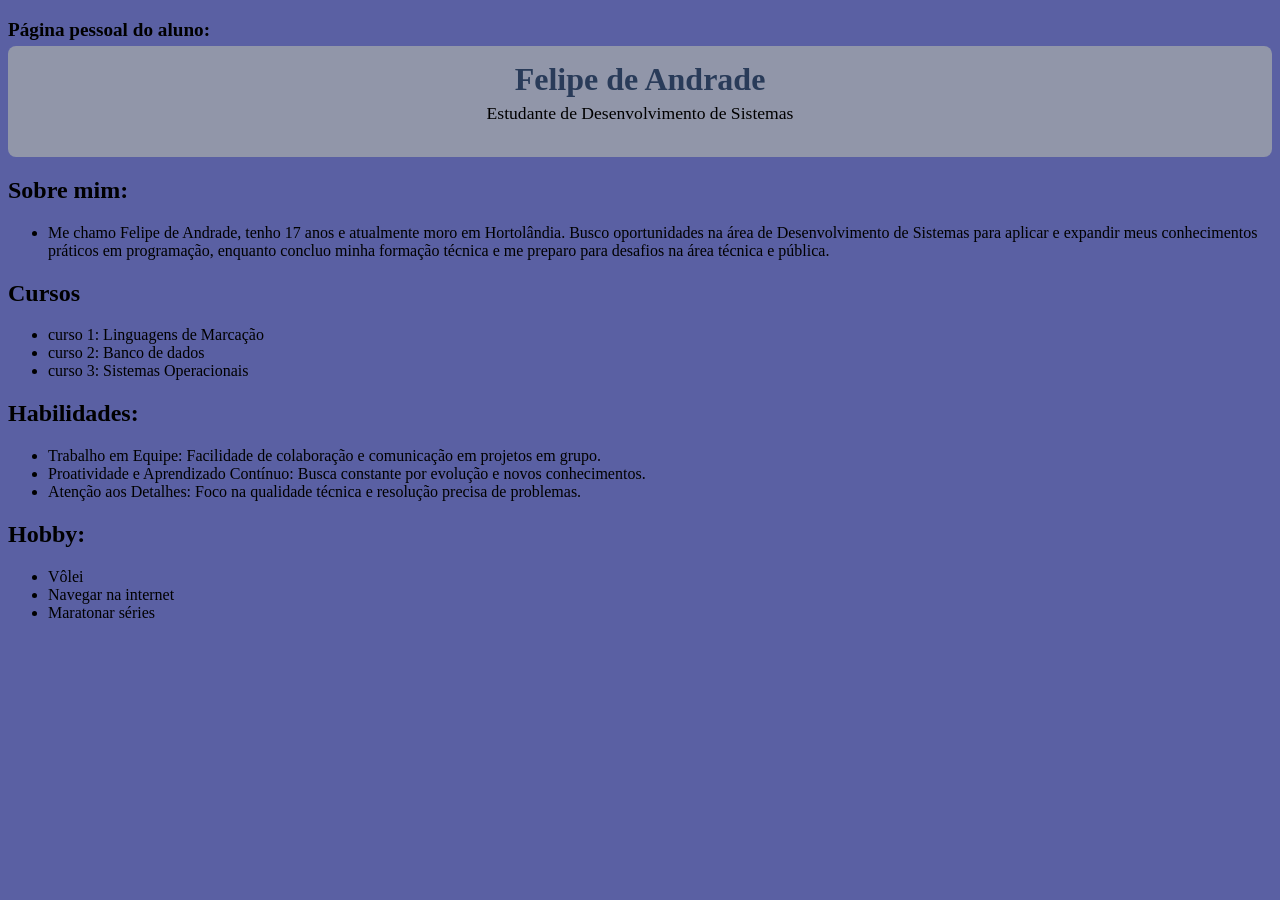
<file: index.html>
<!DOCTYPE html>
<html lang="pt-br">
<head>
    <meta charset="UTF-8">
    <meta name="viewport" content="width=device-width, initial-scale=1.0">
    <meta name="description" content="Olá mundo sem maldição!">
    <title>Bem-vindo á página pessoal</title>

</head>
<body style="background-color: rgb(90, 96, 163);">

    <p style="font-weight: bold; font-size: 1.2rem; margin-bottom: 5px;">Página pessoal do aluno:</p>

    <header style="background-color: rgb(145, 150, 169); text-align: center; padding: 15px; border-radius: 8px;">
        <h1 style="color: rgb(41, 59, 89); margin: 0;">Felipe de Andrade</h1>
        <p style="color: #000; font-size: 1.1rem; margin-top: 5px;">Estudante de Desenvolvimento de Sistemas</p>
    </header>

    <main>
        
        <section>
            <h2>Sobre mim:</h2>
            <ul>
                <li>Me chamo Felipe de Andrade, tenho 17 anos e atualmente moro em Hortolândia. Busco oportunidades na área de Desenvolvimento de Sistemas para aplicar e expandir meus conhecimentos práticos em programação, enquanto concluo minha formação técnica e me preparo para desafios na área técnica e pública.</li>
            </ul>
        </section>
        <section>
            <h2>Cursos</h2>
            <ul>
                <li>curso 1: Linguagens de Marcação</li>
                <li>curso 2: Banco de dados</li>
                <li>curso 3: Sistemas Operacionais</li>
            </ul>
        </section>

        <section>
            <h2>Habilidades:</h2>
            <ul>
                <li>Trabalho em Equipe: Facilidade de colaboração e comunicação em projetos em grupo.</li>
                <li>Proatividade e Aprendizado Contínuo: Busca constante por evolução e novos conhecimentos.</li>
                <li>Atenção aos Detalhes: Foco na qualidade técnica e resolução precisa de problemas.</li>
            </ul>
        </section>

        <section>
            <h2>Hobby:</h2>
            <ul>
                <li>Vôlei</li>
                <li>Navegar na internet</li>
                <li>Maratonar séries</li>
            </ul>
        </section>

    </main>

</body>
</html>
</file>
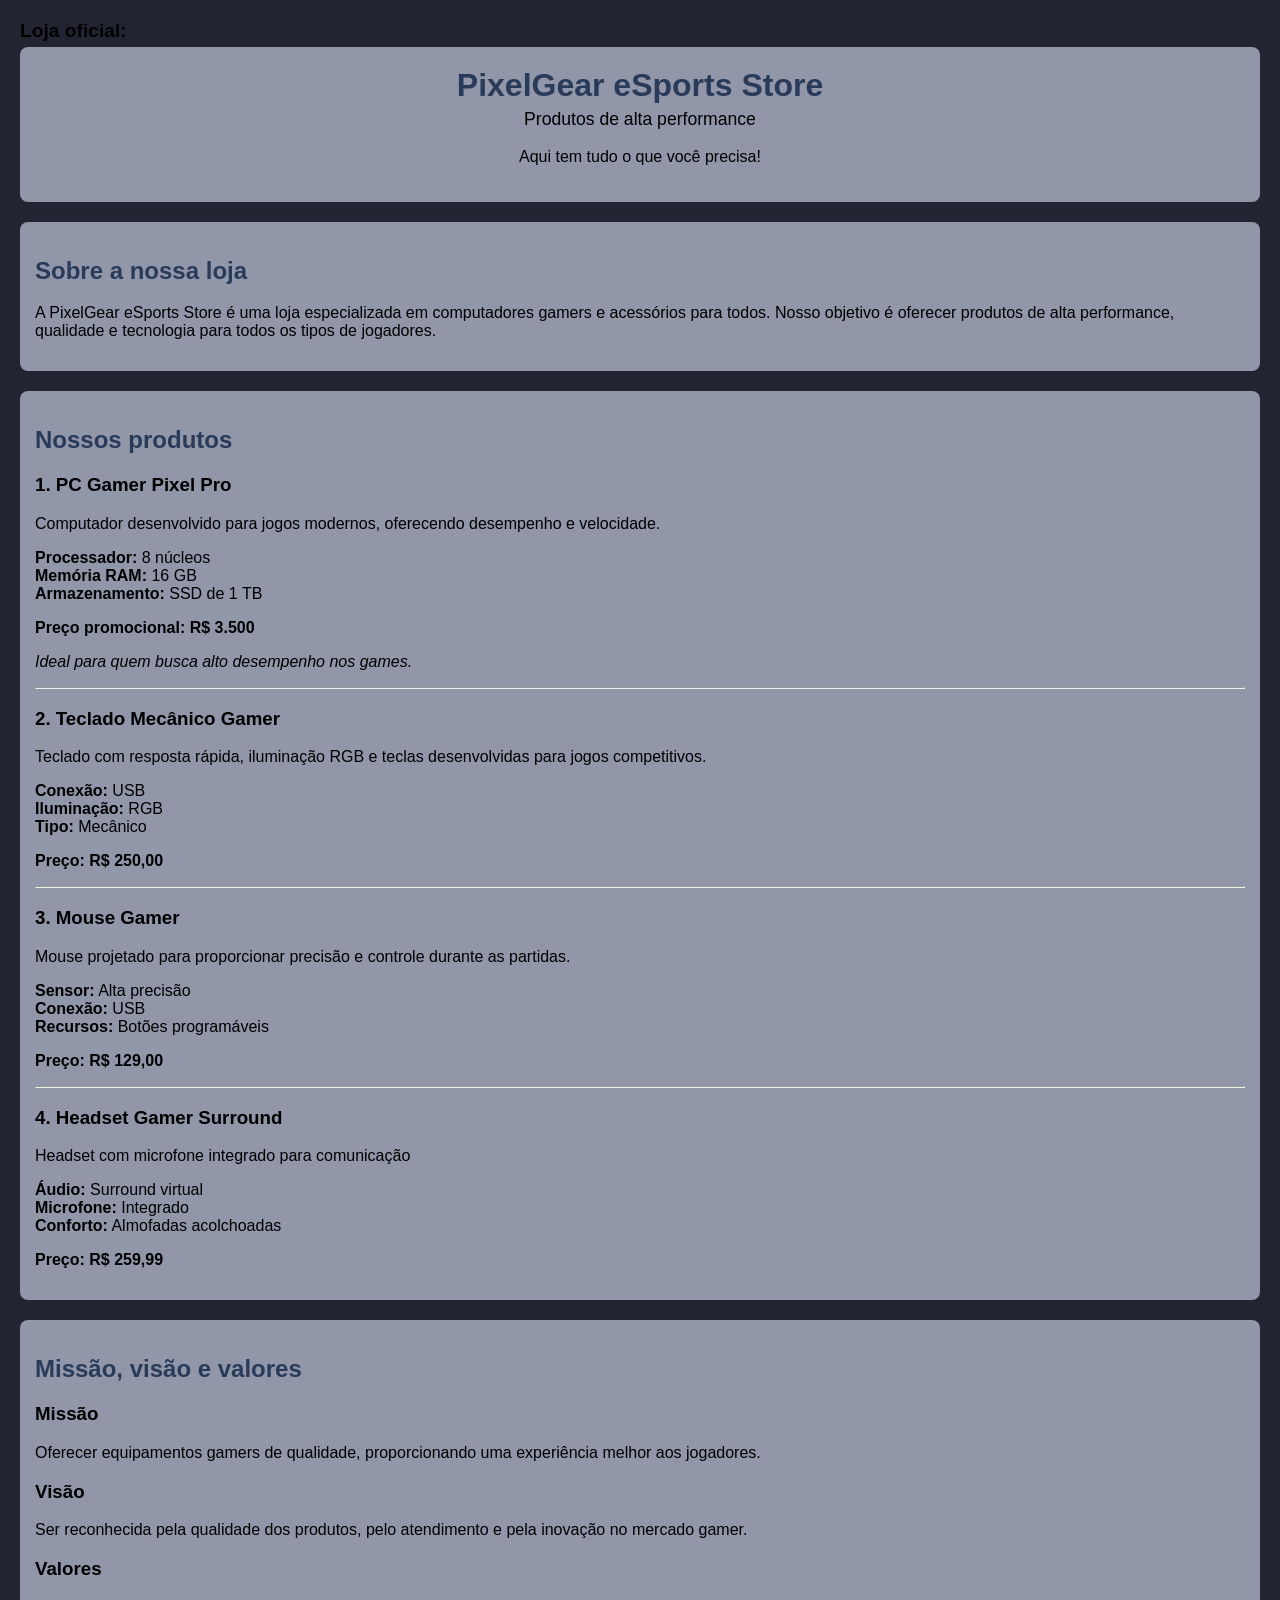
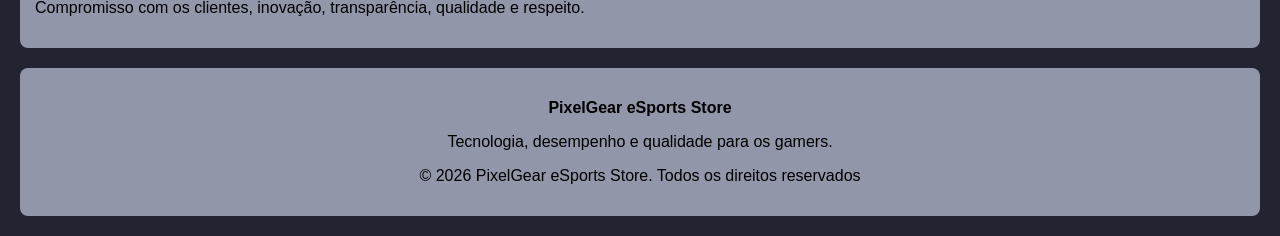
<file: S4_AT2_R4_LIMA_Hypertext/index.html>
<!DOCTYPE html>
<html lang="pt-br">
<head>
    <meta charset="UTF-8">
    <meta name="viewport" content="width=device-width, initial-scale=1.0">
    <meta name="description" content="PixelGear eSports Store: PCs gamers, periféricos e acessórios de alta performance.">
    <meta name="keywords" content="PC Gamer, teclado gamer, mouse gamer, headset, eSports">
    <meta name="author" content="PixelGear eSports Store">
    <title>PixelGear eSports Store | Loja Gamer</title>
</head>


<body style="background-color: rgb(34, 36, 50); font-family: Arial, sans-serif; color: #000; margin: 20px;">


    <p style="font-weight: bold; font-size: 1.2rem; margin-bottom: 5px;">
        Loja oficial:
    </p>
    <header style="background-color: rgb(145, 150, 169); text-align: center; padding: 20px; border-radius: 8px;">
        <h1 style="color: rgb(41, 59, 89); margin: 0;">
            PixelGear eSports Store
        </h1>
        <p style="color: #000; font-size: 1.1rem; margin-top: 5px;">
            Produtos de alta performance
        </p>
        <p>
            Aqui tem tudo o que você precisa!
        </p>

    </header>
    <main>

        <section style="background-color: rgb(145, 150, 169); padding: 15px; margin-top: 20px; border-radius: 8px;">
            <h2 style="color: rgb(41, 59, 89);">
                Sobre a nossa loja
            </h2>
            <p>
                A PixelGear eSports Store é uma loja especializada em computadores gamers e acessórios para todos. Nosso objetivo é oferecer produtos de alta performance, qualidade e tecnologia para todos os tipos de jogadores.
            </p>

        </section>
        <section style="background-color: rgb(145, 150, 169); padding: 15px; margin-top: 20px; border-radius: 8px;">
            <h2 style="color: rgb(41, 59, 89);">
                Nossos produtos
            </h2>

            <article>
                <h3>1. PC Gamer Pixel Pro</h3>
                <p>
                    Computador desenvolvido para jogos modernos, oferecendo desempenho e velocidade.
                </p>
                <p>
                    <strong>Processador:</strong> 8 núcleos
                    <br>
                    <strong>Memória RAM:</strong> 16 GB
                    <br>
                    <strong>Armazenamento:</strong> SSD de 1 TB
                </p>
                <p>
                    <strong>Preço promocional: R$ 3.500</strong>
                </p>
                <p>
                    <em>Ideal para quem busca alto desempenho nos games.</em>
                </p>
            </article>
            <hr>
            <article>

                <h3>2. Teclado Mecânico Gamer</h3>
                <p>
                    Teclado com resposta rápida, iluminação RGB
                    e teclas desenvolvidas para jogos competitivos.
                </p>
                <p>
                    <strong>Conexão:</strong> USB
                    <br>
                    <strong>Iluminação:</strong> RGB
                    <br>
                    <strong>Tipo:</strong> Mecânico
                </p>
                <p>
                    <strong>Preço: R$ 250,00</strong>
                </p>
            </article>
            <hr>
            <article>
                <h3>3. Mouse Gamer</h3>
            <p>
                Mouse projetado para proporcionar precisão e controle durante as partidas.
            </p>
            <p>
                <strong>Sensor:</strong> Alta precisão
                <br>
                <strong>Conexão:</strong> USB
                <br>
                <strong>Recursos:</strong> Botões programáveis
            </p>
            <p>
                <strong>Preço: R$ 129,00</strong>
            </p>
        </article>
        <hr>
        <article>
            <h3>4. Headset Gamer Surround</h3>
            <p>
            Headset com microfone integrado para comunicação
                </p>
                <p>
                <strong>Áudio:</strong> Surround virtual
                <br>
                <strong>Microfone:</strong> Integrado
                <br>
                <strong>Conforto:</strong> Almofadas acolchoadas
            </p>
            <p>
                <strong>Preço: R$ 259,99</strong>
            </p>
        </article>
    </section>
    <section style="background-color: rgb(145, 150, 169); padding: 15px; margin-top: 20px; border-radius: 8px;">
        <h2 style="color: rgb(41, 59, 89);">
            Missão, visão e valores
        </h2>
        <article>
            <h3>Missão</h3>
            <p>
                Oferecer equipamentos gamers de qualidade, proporcionando uma experiência melhor aos jogadores.
            </p>
            </article>
            <article>
            <h3>Visão</h3>
            <p>
                Ser reconhecida pela qualidade dos produtos, pelo atendimento e pela inovação no mercado gamer.
            </p>
        </article>
        <article>
            <h3>Valores</h3>
            <p>
                Compromisso com os clientes, inovação, transparência, qualidade e respeito.
            </p>
            </article>
        </section>
    </main>
    <footer style="background-color: rgb(145, 150, 169); text-align: center; padding: 15px; margin-top: 20px; border-radius: 8px;">
        <p>
            <strong>PixelGear eSports Store</strong>
        </p>
        <p>
        Tecnologia, desempenho e qualidade para os gamers.
        </p>
        <p>
        &copy; 2026 PixelGear eSports Store. Todos os direitos reservados
        </p>
    </footer>
</body>
</html>
</file>
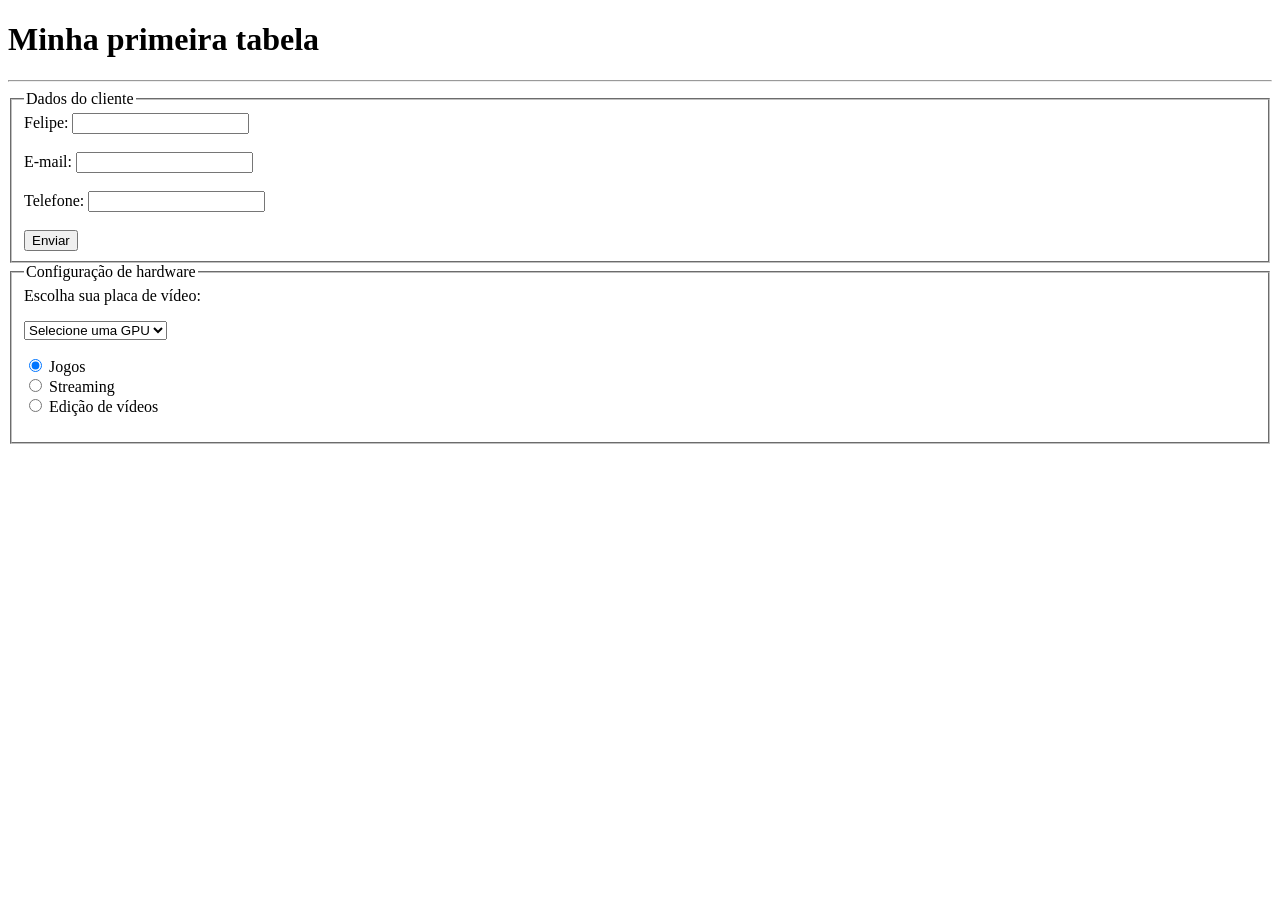
<file: Tabelas 2/index.html>
<!DOCTYPE html>
<html lang="en">
<head>
    <meta charset="UTF-8">
    <meta name="viewport" content="width=device-width, initial-scale=1.0">
    <title>Minha primeira tabela</title>
</head>
<body>

    <h1>Minha primeira tabela</h1>
    <hr>
    <!-- Fieldset: dados dos clientes -->
    <fieldset>
        <legend>Dados do cliente</legend>
        <form action="">
            <label for="nome">Felipe:</label>
            <input type="text" name="nome" id="nome">
            <br><br>
            <label for="email">E-mail:</label>
            <input type="email" name="email" id="email">
            <br><br>
            <label for="telefone">Telefone:</label>
            <input type="tel" name="telefone" id="telefone">
            <br><br>
            <input type="submit" value="Enviar">
        </form>
    </fieldset>
    <!-- Configuração de hardware -->
        <fieldset>
            <legend>Configuração de hardware</legend>

            <label for="gpu">Escolha sua placa de vídeo:</label>
            <p>
            <select name="gpu" id="gpu" required>
                <option value="">Selecione uma GPU</option>
                <option value="gtx1060">NVIDIA GTX 1060</option>
                <option value="gtx1070">GTX 1070</option>
                <option value="gtx1080">GTX 1080</option>
            </select>
        </p>
        <p>
        <input type="radio" name="jogos" id="jogos" value="jogos" checked>
        <label for="jogos">Jogos</label><br>

        <input type="radio" name="streaming" id="objetivo" value="streaming">
        <label for="streaming">Streaming</label><br>

        <input type="radio" name="objetivo" id="trabalho" value="trabalho">
        <label for="trabalho">Edição de vídeos</label><br>
        </p>


        </fieldset>
    </fieldset>


</body>
</html>
</file>
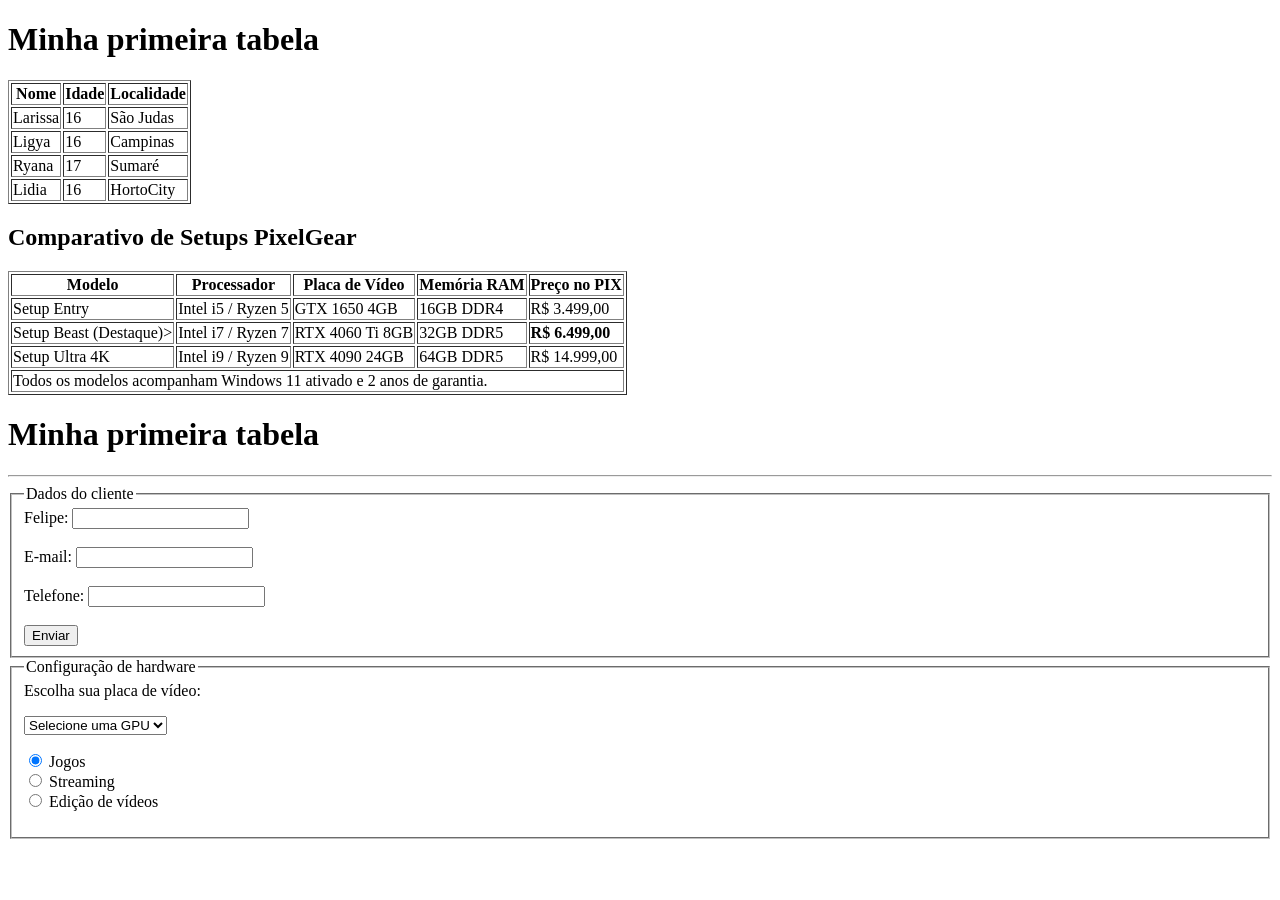
<file: Tabelas/index.html>
<!DOCTYPE html>
<html lang="en">
<head>
    <meta charset="UTF-8">
    <meta name="viewport" content="width=device-width, initial-scale=1.0">
    <title>Document</title>
</head>
<body>
            <h1>Minha primeira tabela</h1>
        <table border="1">
            <tr>
                <th>Nome</th>
                <th>Idade</th>
                <th>Localidade</th>
            </tr>
            <tr>
                <td>Larissa</td>
                <td>16</td>
                <td>São Judas</td>
            </tr>
            <tr>
                <td>Ligya</td>
                <td>16</td>
                <td>Campinas</td>
            </tr>
            <tr>
                <td>Ryana</td>
                <td>17</td>
                <td>Sumaré</td>
            </tr>
            <tr>
                <td>Lidia</td>
                <td>16</td>
                <td>HortoCity</td>
            </tr>
        </table>
    </body>

<h2>Comparativo de Setups PixelGear</h2>
    <table border="1">
        <thead>
            <tr>
                <th>Modelo</th>
                <th>Processador</th>
                <th>Placa de Vídeo</th>
                <th>Memória RAM</th>
                <th>Preço no PIX</th>
            </tr>
        </thead>
        <tbody>
            <tr>
                <td>Setup Entry</td>
                <td>Intel i5 / Ryzen 5</td>
                <td>GTX 1650 4GB</td>
                <td>16GB DDR4</td>
                <td>R$ 3.499,00</td>
            </tr>
            <tr>
                <td>Setup Beast (Destaque)></td>
                <td>Intel i7 / Ryzen 7</td>
                <td>RTX 4060 Ti 8GB</td>
                <td>32GB DDR5</td>
                <td><strong>R$ 6.499,00</strong></td>
            </tr>
            <tr>
                <td>Setup Ultra 4K</td>
                <td>Intel i9 / Ryzen 9</td>
                <td>RTX 4090 24GB</td>
                <td>64GB DDR5</td>
                <td>R$ 14.999,00</td>
            </tr>
        </tbody>
        <tfoot>
            <tr>
                <td colspan="5">
                    Todos os modelos acompanham Windows 11 ativado e 2 anos de garantia.
                </td>
            </tr>
        </tfoot>
    </table>
        <h1>Minha primeira tabela</h1>
    <hr>
    <!-- Fieldset: dados dos clientes -->
    <fieldset>
        <legend>Dados do cliente</legend>
        <form action="">
            <label for="nome">Felipe:</label>
            <input type="text" name="nome" id="nome">
            <br><br>
            <label for="email">E-mail:</label>
            <input type="email" name="email" id="email">
            <br><br>
            <label for="telefone">Telefone:</label>
            <input type="tel" name="telefone" id="telefone">
            <br><br>
            <input type="submit" value="Enviar">
        </form>
    </fieldset>
    <!-- Configuração de hardware -->
        <fieldset>
            <legend>Configuração de hardware</legend>

            <label for="gpu">Escolha sua placa de vídeo:</label>
            <p>
            <select name="gpu" id="gpu" required>
                <option value="">Selecione uma GPU</option>
                <option value="gtx1060">NVIDIA GTX 1060</option>
                <option value="gtx1070">GTX 1070</option>
                <option value="gtx1080">GTX 1080</option>
            </select>
        </p>
        <p>
        <input type="radio" name="jogos" id="jogos" value="jogos" checked>
        <label for="jogos">Jogos</label><br>

        <input type="radio" name="streaming" id="objetivo" value="streaming">
        <label for="streaming">Streaming</label><br>

        <input type="radio" name="objetivo" id="trabalho" value="trabalho">
        <label for="trabalho">Edição de vídeos</label><br>
        </p>


        </fieldset>
    </fieldset>
</section>
</body>
</html>
</file>
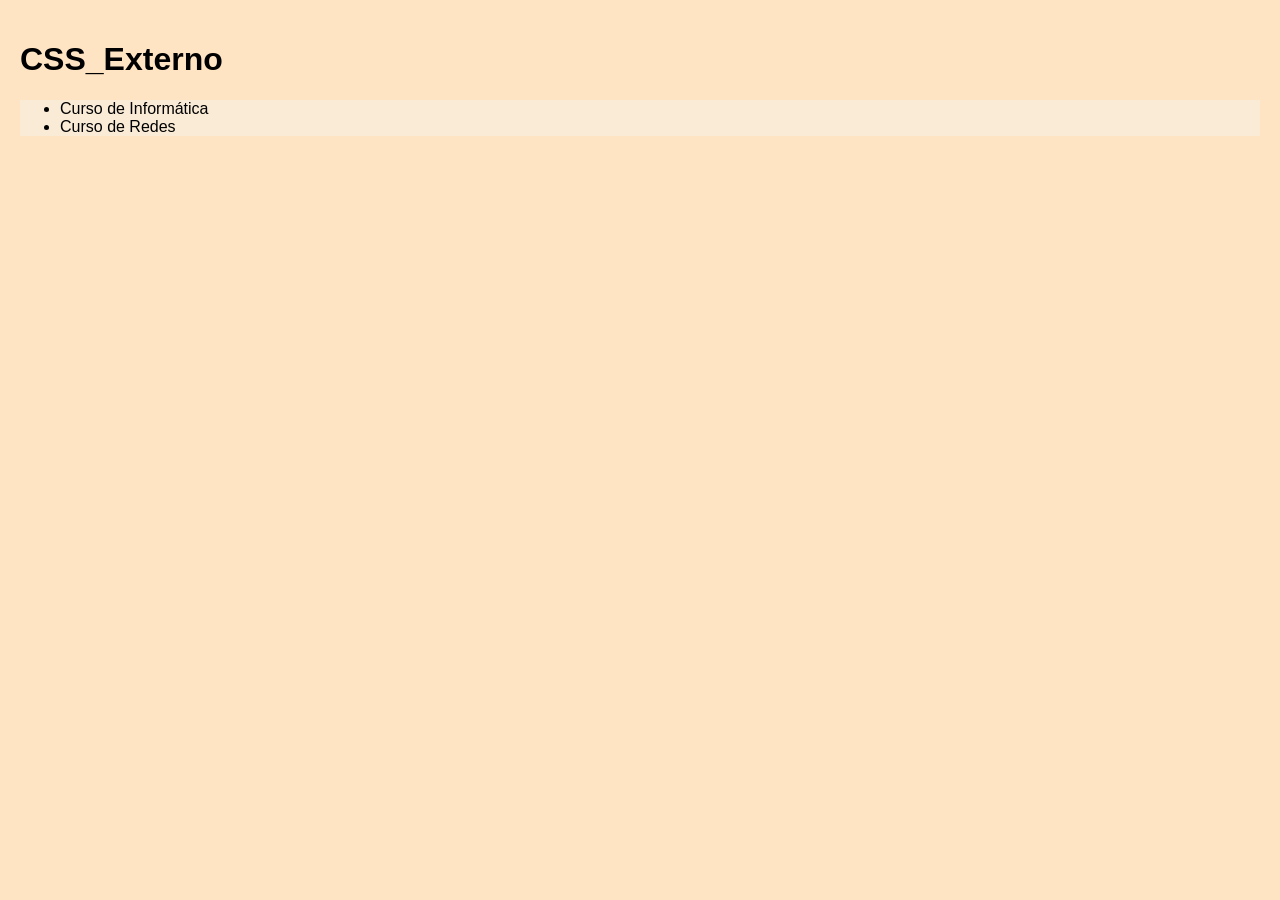
<file: S1_AT3_R1_lima/cssexterno.html>
<!DOCTYPE html>
<html lang="pt-br">
<head>
    <meta charset="UTF-8">
    <meta name="viewport" content="width=device-width, initial-scale=1.0">
    <title>CSS_Externo</title>
    <link rel="stylesheet" href="assets\css\style.css">
</head>
<body>
    <h1>CSS_Externo</h1>
    <div>
        <ul>
            <li>Curso de Informática</li>
            <li>Curso de Redes</li>
        </ul>
    </div>
</body>
</html>
</file>
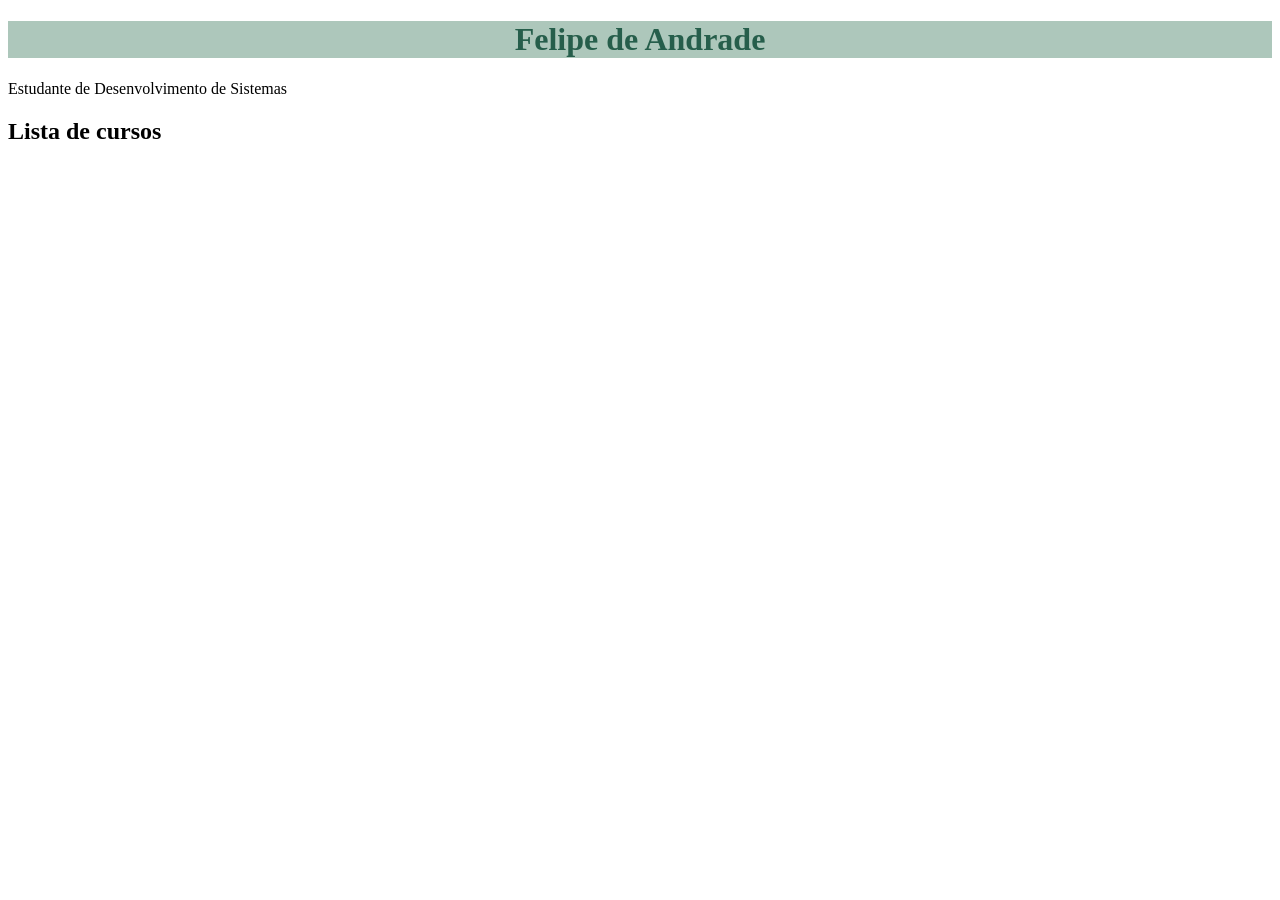
<file: S1_AT3_R1_lima/CSSinLine.html>
<!DOCTYPE html>
<html lang="pt-br">
<head>
    <meta charset="UTF-8">
    <meta name="viewport" content="width=device-width, initial-scale=1.0">
    
    <title>CSS_InLine</title>
</head>
<body>
    <h1 style="color:rgb(38, 94, 75); text-align: center; background-color: rgb(173, 199, 187);">Felipe de Andrade</h1>
    <p>Estudante de Desenvolvimento de Sistemas</p>
    <h2>Lista de cursos</h2>
    

</body>
</html>
</file>
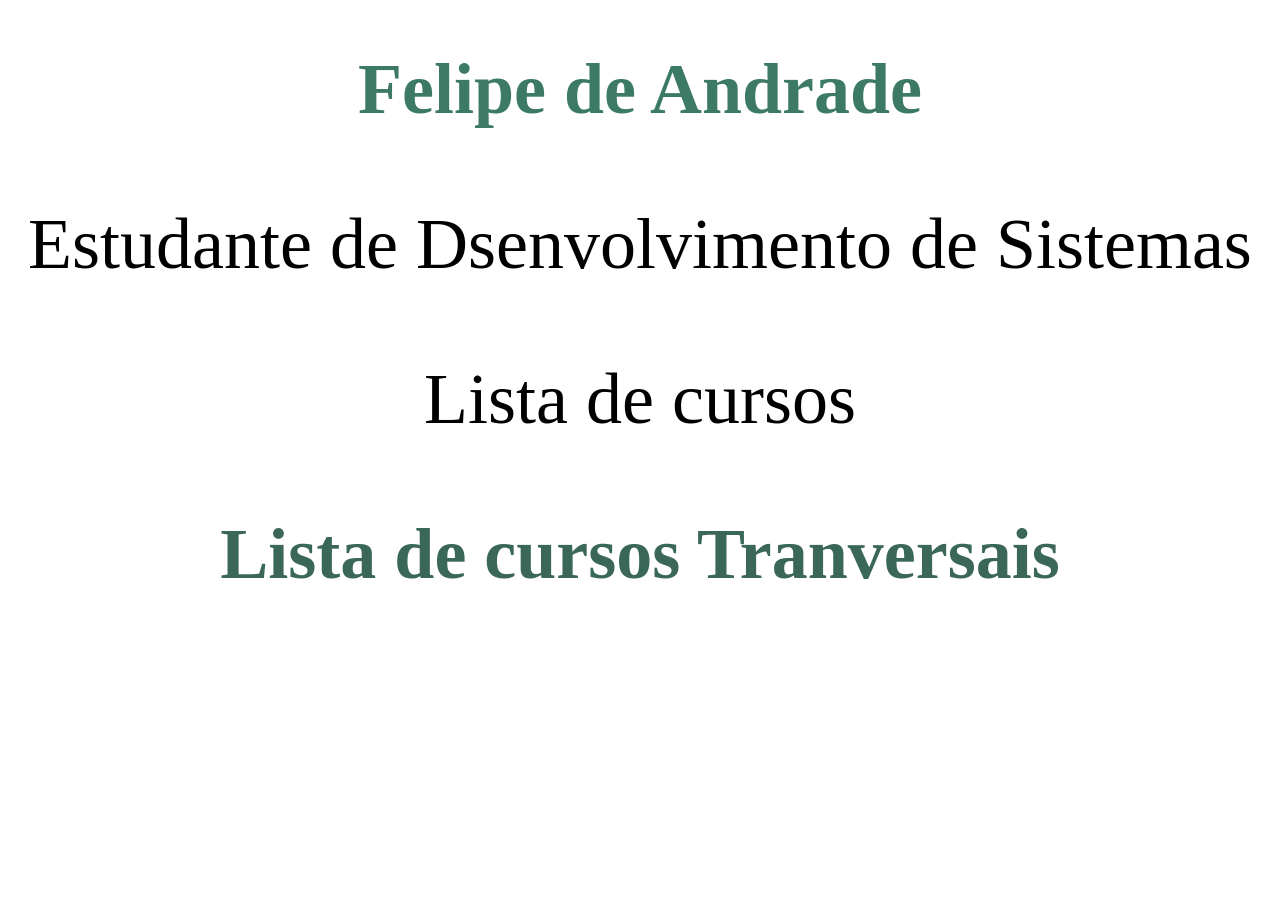
<file: S1_AT3_R1_lima/CSSInterno.html>
<!DOCTYPE html>
<html lang="pt-br">
<head>
    <meta charset="UTF-8">
    <meta name="viewport" content="width=device-width, initial-scale=1.0">
    <meta http-equiv="X-UA-Compatible" content="ie=edge">
    <title>CSS_Interno</title>
    <!--Declaração do CSS interno-->
    <style>
        H1{
            color: rgb(60, 122, 102);
            text-align: center;
            font-size: 72px;
        }
        H2{
            color: azure;
            text-align: center;
            font-size: 72px;

        }
        p{
            font-size: 72px;
            text-align: center;
        }
        .fonte{
            color: rgb(58, 103, 88);
        }


    </style>

</head>
<body>
<h1> Felipe de Andrade</h1>
<p>Estudante de Dsenvolvimento de Sistemas</p>
<p>Lista de cursos</p>
<h2 class="fonte"> Lista de cursos Tranversais</h2>
</body>

</html>
</file>
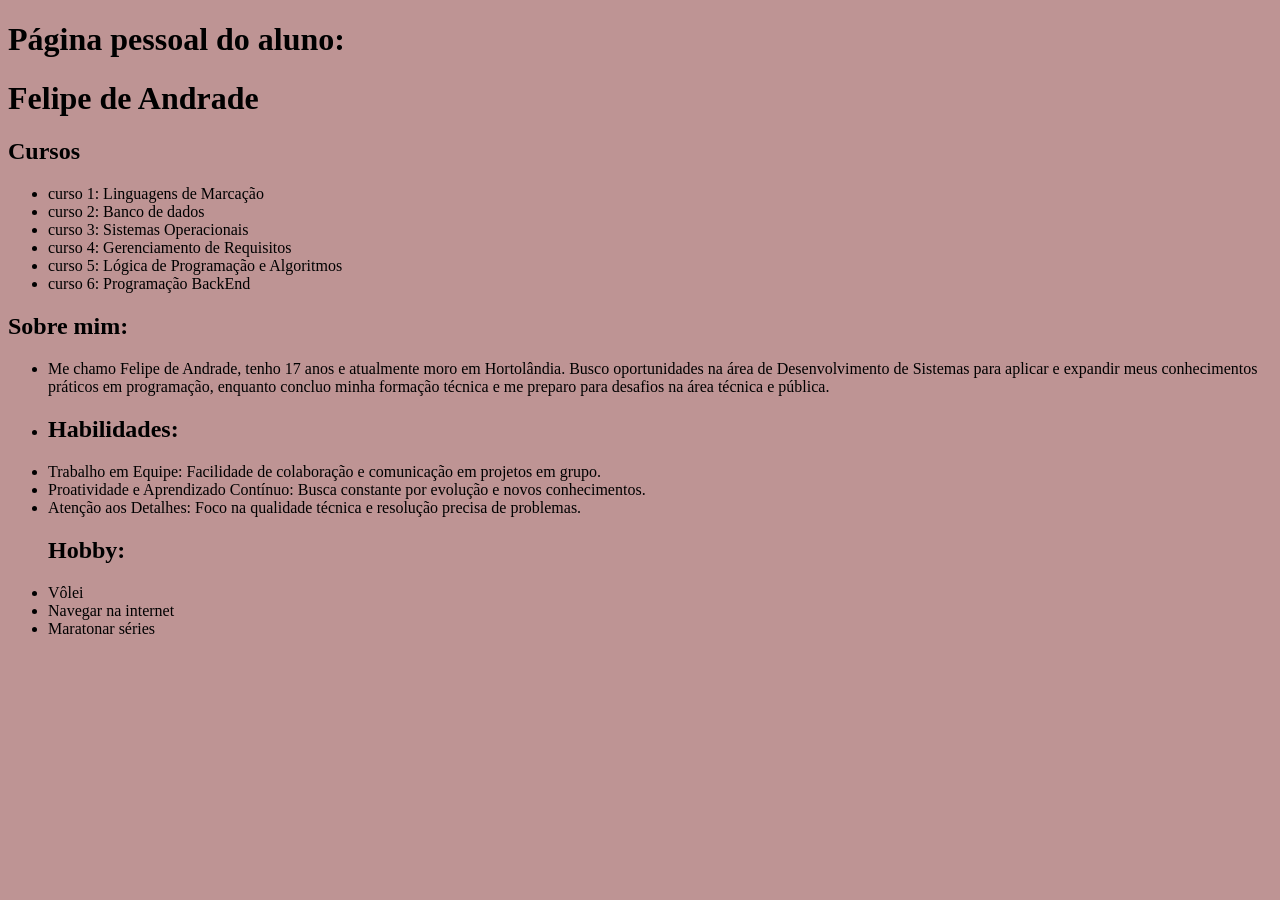
<file: S1_AT3_R1_lima/Felipe.HTML>
<!DOCTYPE html>
<html lang="pt-br">
    <head>
        <title>Bem-vindo á página pessoal</title>
    <meta charset="UTF-8"/>
    <meta name="viewport" content="width=device-width, initial-scale=1,0"/>
    <meta name="description" content="Olá mundo sem maldição!"/>
    </head>
    
    <h1>Página pessoal do aluno:</h1>
    <body style="background-color: rgb(190, 148, 148);">
        <h1>Felipe de Andrade</h1>
    </body>
    
    <section>
    <h2> Cursos</h2>
    <ul>
        <li>curso 1: Linguagens de Marcação</li>
        <li>curso 2: Banco de dados</li>
        <li>curso 3: Sistemas Operacionais</li>
        <li>curso 4: Gerenciamento de Requisitos</li>
        <li>curso 5: Lógica de Programação e Algoritmos</li>
        <li>curso 6: Programação BackEnd</li>
    <ul>
    </ul>
</section>
</html>

<h2> Sobre mim:</h2>
    <ul>
        <li>Me chamo Felipe de Andrade, tenho 17 anos e atualmente moro em Hortolândia. Busco oportunidades na área de Desenvolvimento de Sistemas para aplicar e expandir meus conhecimentos práticos em programação, enquanto concluo minha formação técnica e me preparo para desafios na área técnica e pública.<li>
</section>
</html>
<h2> Habilidades:</h2>
        <li> Trabalho em Equipe: Facilidade de colaboração e comunicação em projetos em grupo.</li>
        <li> Proatividade e Aprendizado Contínuo: Busca constante por evolução e novos conhecimentos.</li>
        <li> Atenção aos Detalhes: Foco na qualidade técnica e resolução precisa de problemas.</li>
<h2> Hobby:</h2>
<li>Vôlei</li>
<li>Navegar na internet</li>
<li>Maratonar séries</li>
</file>
